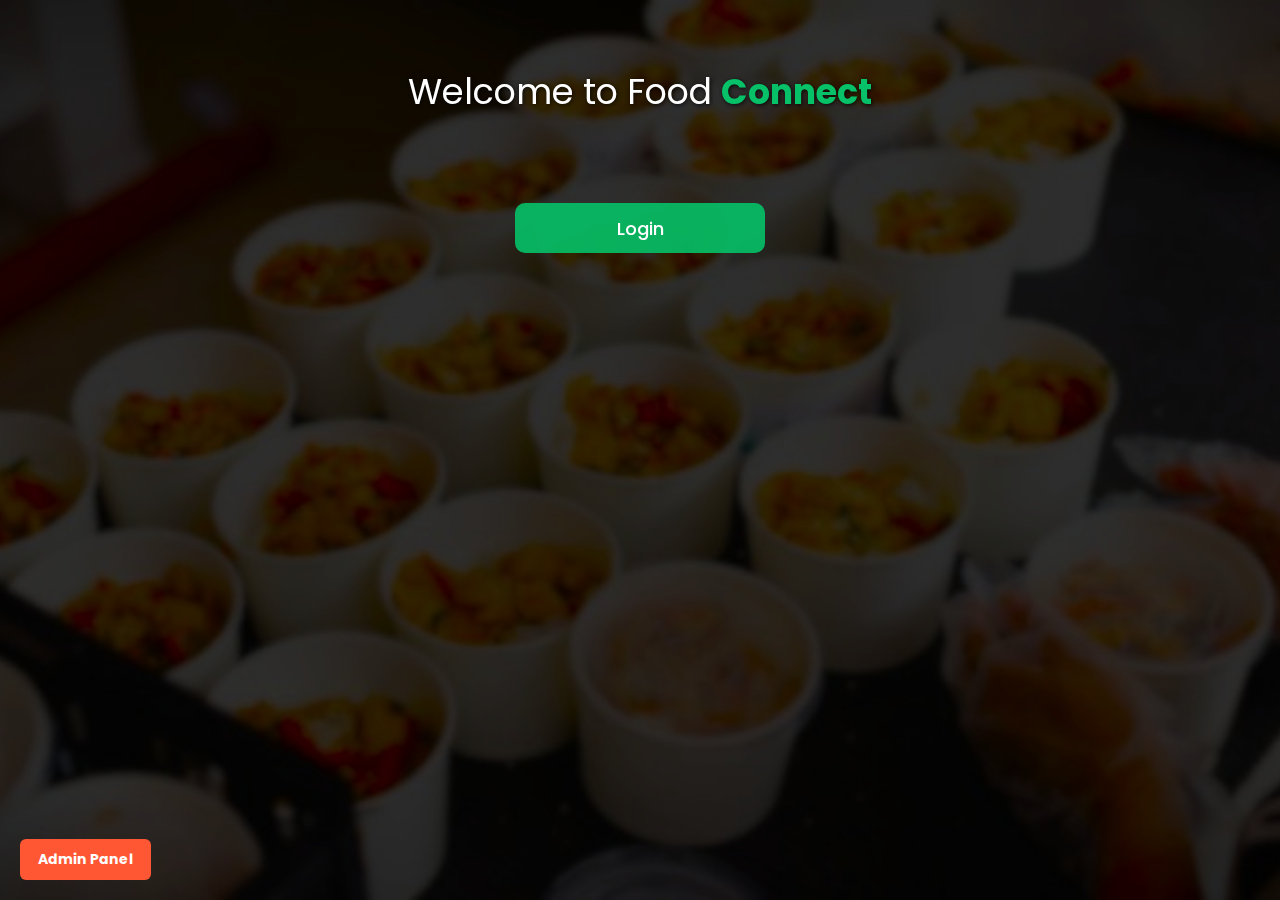
<file: index.html>
<!DOCTYPE html>
<html lang="en">
<head>
    <meta charset="UTF-8">
    <meta http-equiv="X-UA-Compatible" content="IE=edge">
    <meta name="viewport" content="width=device-width, initial-scale=1.0">
    <title>Food Connect - Welcome</title>

    <link rel="stylesheet" href="https://cdnjs.cloudflare.com/ajax/libs/font-awesome/6.3.0/css/all.min.css">
    <style>
        @import url('https://fonts.googleapis.com/css2?family=Poppins:ital,wght@0,200;0,300;0,500;0,700;0,800;1,400;1,600&display=swap');

        body {
            font-family: 'Poppins', sans-serif;
            background: url('img/index.jpg') no-repeat center center fixed;
            background-size: cover;
            margin: 0;
            padding: 0;
            height: 100vh;
            display: flex;
            flex-direction: column;
            justify-content: start;
            align-items: center;
            position: relative;
        }

        /* Dark overlay */
        body::before {
            content: '';
            position: fixed;
            top: 0;
            left: 0;
            height: 100%;
            width: 100%;
            background-color: rgba(0, 0, 0, 0.4);
            z-index: -1;
        }

        .logo {
            padding-top: 30px;
            font-size: 35px;
            text-align: center;
            color: white;
            text-shadow: 1px 1px 4px rgba(0, 0, 0, 0.8);
        }

        .para {
            text-align: center;
            font-size: 30px;
            margin-top: 10px;
        }

        .log {
            display: flex;
            flex-direction: column;
            justify-content: center;
            align-items: center;
            margin-top: 50px;
        }

        .log a,
        .options-container a {
            width: 250px;
            height: 50px;
            background: rgba(6, 193, 103, 0.9);
            color: #fff;
            text-decoration: none;
            font-size: 18px;
            font-weight: 500;
            display: flex;
            justify-content: center;
            align-items: center;
            border-radius: 10px;
            transition: 0.3s;
            margin-bottom: 15px;
            backdrop-filter: blur(2px);
        }

        .log a:hover,
        .options-container a:hover {
            background: rgba(4, 161, 84, 0.95);
            letter-spacing: 1px;
        }

        .options-container {
            display: none;
            flex-direction: column;
            justify-content: center;
            align-items: center;
            margin-top: 20px;
        }

        .admin-btn {
            position: fixed;
            bottom: 20px;
            left: 20px;
            background-color: #FF5733;
            padding: 10px 18px;
            color: white;
            font-size: 14px;
            font-weight: bold;
            border: none;
            border-radius: 6px;
            text-decoration: none;
            transition: 0.3s;
        }

        .admin-btn:hover {
            background-color: #e04e2b;
        }

        @media only screen and (max-width: 768px) {
            .logo {
                font-size: 30px;
                padding: 20px;
            }

            .para {
                font-size: 22px;
            }

            .log a,
            .options-container a {
                width: 200px;
                height: 50px;
                font-size: 16px;
            }

            .admin-btn {
                bottom: 10px;
                left: 10px;
                font-size: 12px;
                padding: 8px 15px;
            }
        }
    </style>
</head>
<body>

    <p class="logo"> Welcome to Food <b style="color: #06C167;">Connect</b></p>

    <div class="log">
        <a href="javascript:void(0);" onclick="showOptions()">Login</a>
    </div>

    <div class="options-container" id="optionsContainer">
        <a href="login.php?type=individual">Individual</a>
        <a href="login.php?type=community">Community Events</a>
        <a href="login.php?type=hotel">Hotels/Parties</a>
        <a href="delivery/deliverylogin.php"><i class="fas fa-truck"></i>&nbsp;Delivery</a>
    </div>

    <a href="admin/signin.php" class="admin-btn">Admin Panel</a>

    <script>
        function showOptions() {
            const optionsContainer = document.getElementById('optionsContainer');
            optionsContainer.style.display = optionsContainer.style.display === 'flex' ? 'none' : 'flex';
        }
    </script>

</body>
</html>
</file>
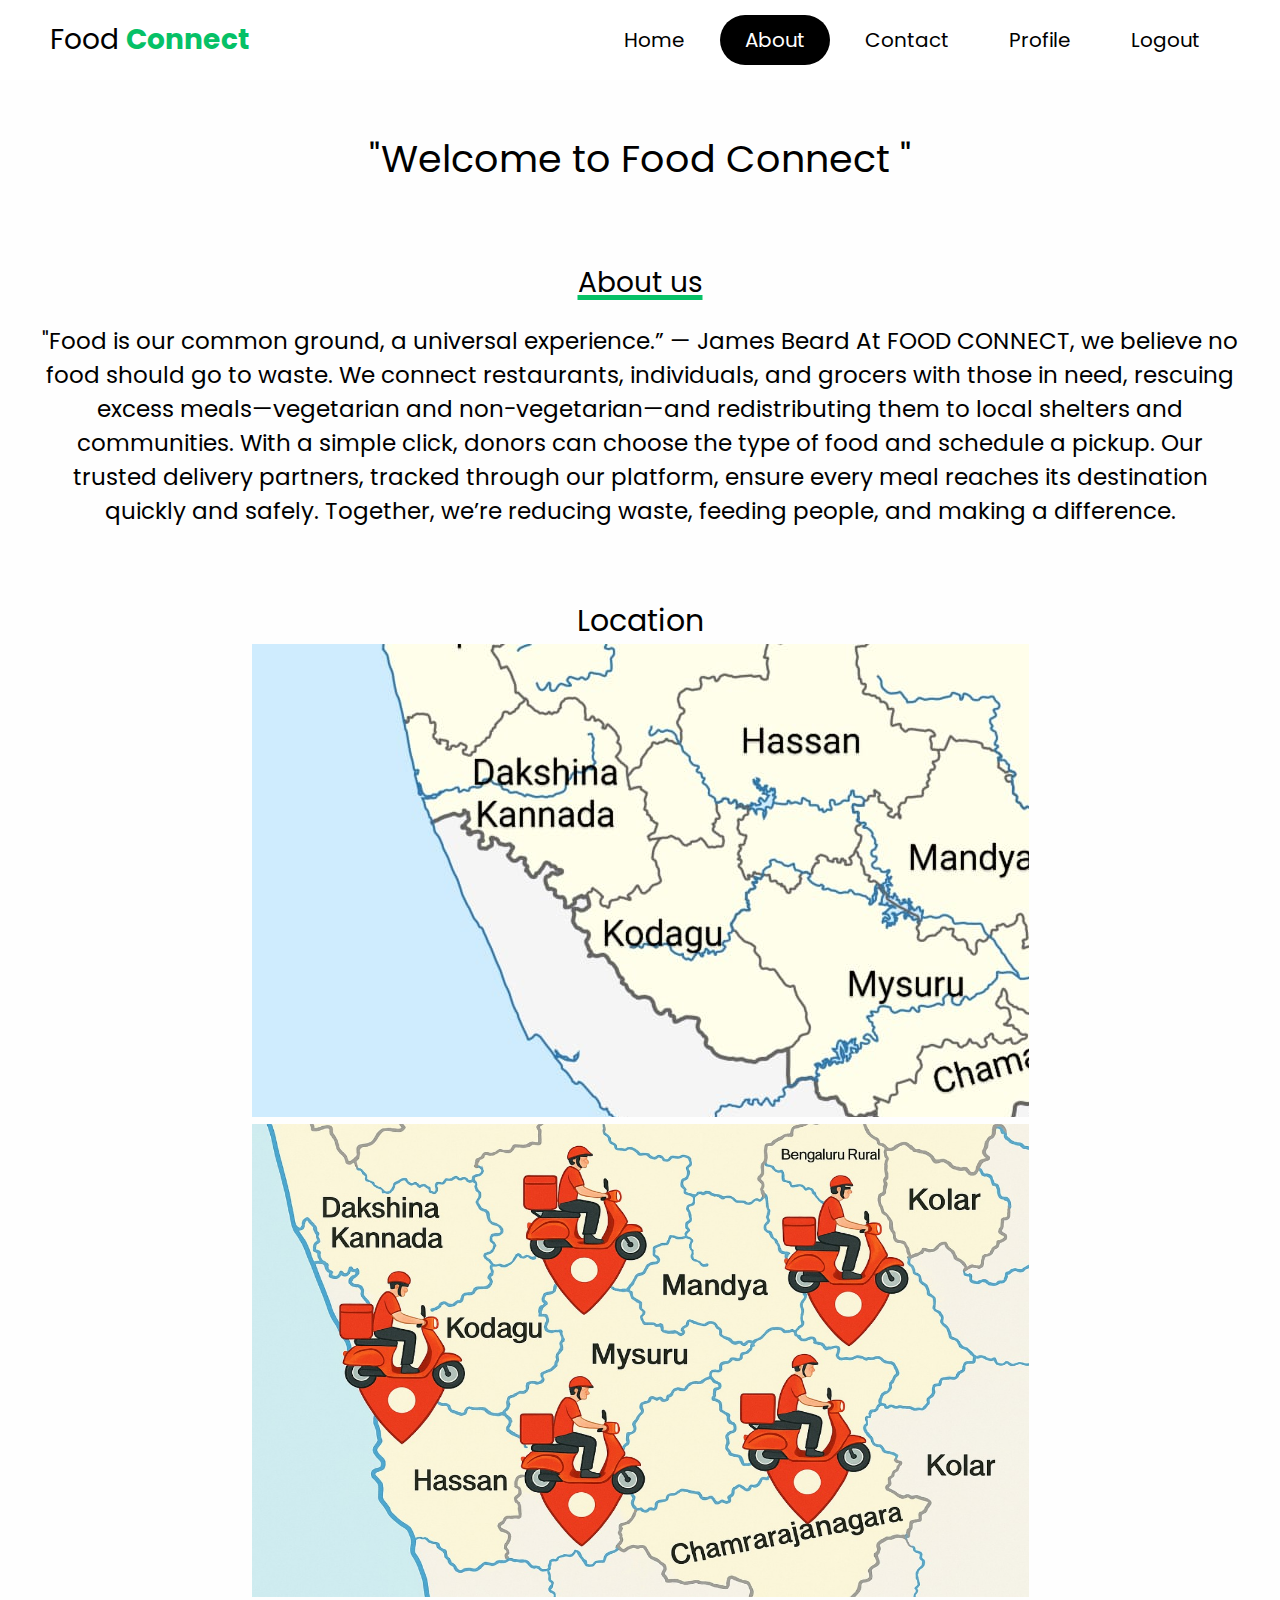
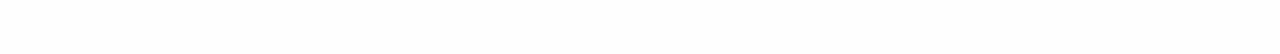
<file: about.html>
<!DOCTYPE html>
<html lang="en">
<head>
    <meta charset="UTF-8">
    <meta http-equiv="X-UA-Compatible" content="IE=edge">
    <meta name="viewport" content="width=device-width, initial-scale=1.0">
    <title>Document</title>
    <link rel="stylesheet" href="home.css">
</head>
<body>
    <header>
        <div class="logo">Food <b style="color: #06C167;">Connect</b></div>
        <div class="hamburger">
            <div class="line"></div>
            <div class="line"></div>
            <div class="line"></div>
        </div>
        <nav class="nav-bar">
            <ul>
                <li><a href="home.php" >Home</a></li>
                <li><a href="#about" class="active" >About</a></li>
                <li><a href="contact.html" >Contact</a></li>
                <li><a href="profile.php" >Profile</a></li>
                <li><a href="logout.php">Logout</a></li>
            </ul>
        </nav>
    </header>
    <script>
        hamburger=document.querySelector(".hamburger");
        hamburger.onclick =function(){
            navBar=document.querySelector(".nav-bar");
            navBar.classList.toggle("active");
        }
    </script>
    <style>
       
        
        .coverc{
          width: 100%;
          height: 400px;
          background:url('img/about3.jpg')no-repeat;
    background-size: cover;
    display: grid;
    place-items:center;
    padding-top: 8rem;
 
        } 
        .title{
          font-size: 38px;
          text-align: center;
          align-items: center; 
        }
       
        .para p{
            font-size: 23px;
            margin-left: 20px;
            margin-right: 20px;
        }
          @media (max-width: 767px) {
            .para p{
               font-size: 16px;
               /* margin-left: 10px; */
              }
            #pptslide{
                height: 200px;
                width: 300px;

            }
            #map{
              height: 200px;
                width: 300px;


            }
            #overview{
              height: 200px;
                width: 300px;
            }
            
        .title{
          font-size: 28px;
          margin: 10px;
          text-align: center;
          align-items: center; 
        }
       

          }
     
    </style>
    <br>
    <br>
    <!-- <section class="coverc">
        
    
    </section> -->
    <p class="title">"Welcome to <u> Food Connect</u> "</p>
    <br>
    <br>
    <br>
        <p class="heading">About us</p>
        <!-- <p  style=" font-size:30px ; text-align: center;" > ABOUT <span>US</span> </p> -->
      
        <!-- <br> -->
      <div class="para">
        <!-- <p>"Welcome to Food Connect, India's largest and most trusted donating platform that connects donors to verified nonprofits. FoodDonate helps you become a ray of hope for people in need. Choose a cause that is close to your heart and join hands with millions of donors like you who aim to make this world a better place."</p> -->
      
        <p>"Food is our common ground, a universal experience.” — James Beard

          At FOOD CONNECT, we believe no food should go to waste. We connect restaurants, individuals, and grocers with those in need, rescuing excess meals—vegetarian and non-vegetarian—and redistributing them to local shelters and communities.

          With a simple click, donors can choose the type of food and schedule a pickup. Our trusted delivery partners, tracked through our platform, ensure every meal reaches its destination quickly and safely.
          
          Together, we’re reducing waste, feeding people, and making a difference.</p>
      </div>
      <br>
 
      
    
      <br>
      


<div class="map"  style="  text-align: center; padding-bottom: 50px;" >
<p  style=" font-size:30px ;" > Location  </p>
<iframe
  src="img/map.jpg"
  width="777"
  height="473"
  style="border:0;"
  allowfullscreen=""
  loading="lazy"
  referrerpolicy="no-referrer-when-downgrade"
  id="map"
></iframe>

<br>

<img
  src="img/map1.jpg"
  width="777"
  height="473"
  style="border:0;"
  alt="Additional location image"
/>

</div>  


     <!-- <p class="heading"> Our Story</p>
     <div class="para">
       <p>Our journey began with a realization that food waste is a significant problem in India. According to a report by the United Nations, India is the world's second-largest food producer, yet it also has one of the highest rates of food waste. This waste has a significant impact on the environment, as well as on food security in the country.</p>
     </div> -->
     <!-- <div class="overview"  style="  text-align: center; padding-bottom: 50px;" >
      <iframe frameborder="no" border="0" marginwidth="0" marginheight="0" width=1400 height=800 src="https://edrawcloudpublicus.s3.amazonaws.com/viewer/self/3094230/share/2023-3-2/1677763924/main.svg" id="overview"></iframe>
     </div> -->
</body>
</html>
</file>
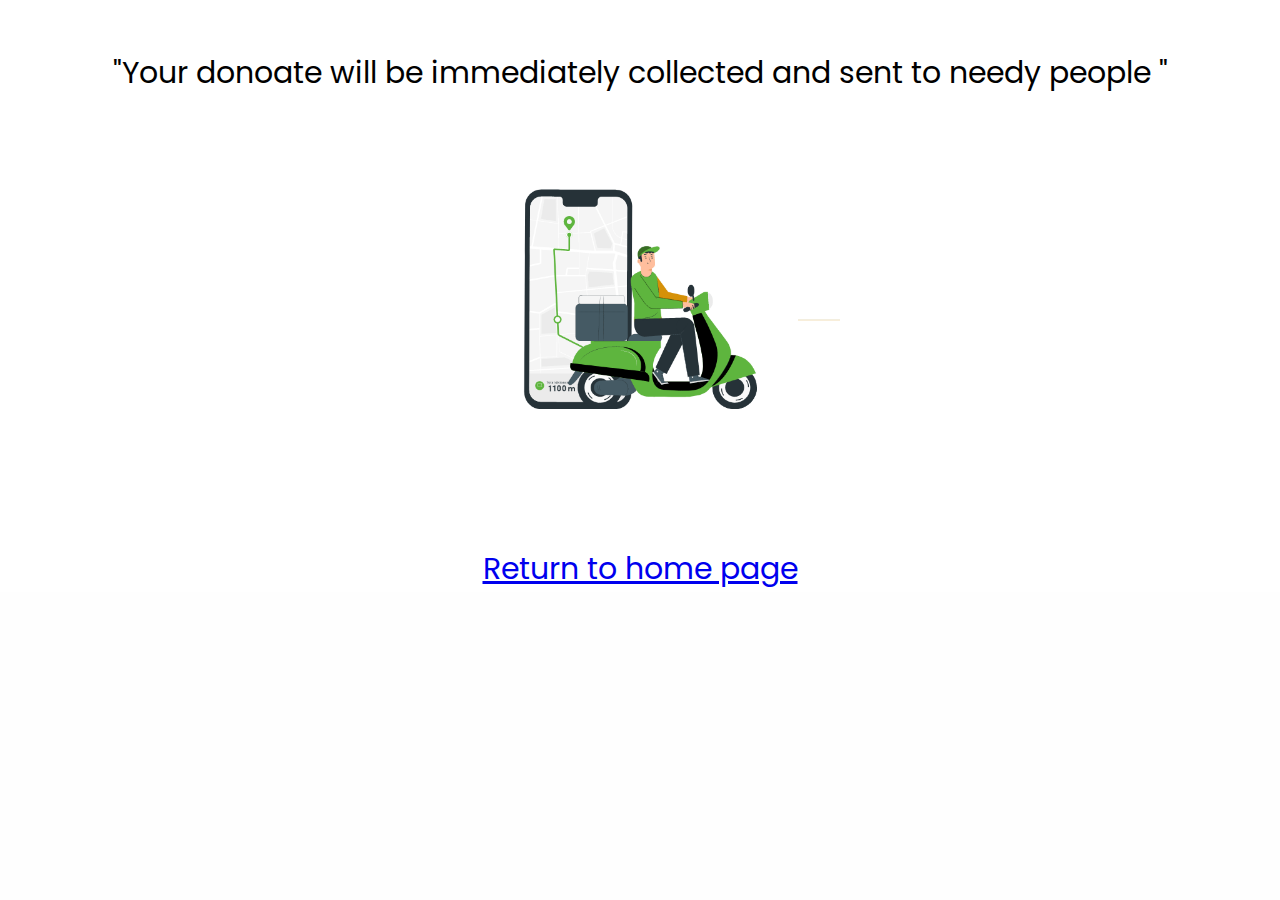
<file: delivery.html>
<!DOCTYPE html>
<html lang="en">
<head>
    <meta charset="UTF-8">
    <meta http-equiv="X-UA-Compatible" content="IE=edge">
    <meta name="viewport" content="width=device-width, initial-scale=1.0">
    <title>Document</title>
    <link rel="stylesheet" href="home.css">
</head>
<body>
    <style>
        .itm{
            background-color: white;
            display: grid;
        }
        .itm img{
            margin-left: auto;
            margin-right: auto;
        }
        p{
            text-align: center; font-size: 30PX;color: black; margin-top: 50px;
        }
        a{
            text-decoration: underline;
        }
        @media (max-width: 767px) {
            /* Add responsive styles here if needed */
        }
    </style>

        <div class="itm" >

            <!-- <p class="heading">We will reach soon</p> -->
            <p>"Your donoate will be immediately collected and sent to needy people "</p>
            <img src="img/delivery.gif" alt="" width="400" height="400"> 
          
            <!-- <p>Thanks for donating <a href="home.php"></a></p> -->
          <p style="text-align: center;"><a href="home.php">Return to home page</a></p>
           
        </div>
        <br>
     
        

   
</body>
</html>
</file>
<file: home.css>
@import url('https://fonts.googleapis.com/css2?family=Poppins:ital,wght@0,200;0,300;0,500;0,700;0,800;1,400;1,600&display=swap');
:root{
  --navcolor:white;
  --navfont:black;
  --green:#06C167;
  --box-shadow:0 .5rem 1rem rgba(0,0,0.1)
}
*{
  
  margin: 0;
  padding: 0;
  list-style: none;
  text-decoration: none;
  /* font-family:sans-serif; */
  box-sizing: border-box;
  font-family: 'Poppins', sans-serif;

}
body{
  background-color: #fefefe;
    /* margin: 0; */
  /* padding: 0; */

}
/* navigation bar  */
header{
  width: 100%;
  height: 80px;
  background-color: var(--navcolor);
  display: flex;
  justify-content: space-between;
  align-items: center;
  padding: 0 100px;
}
.logo{
  font-size: 28px;
  color:var(--navfont);
}
.hamburger{
  display:none;
}
.nav-bar ul{
  display: flex;
}
.nav-bar ul li a{
   display: block;
   color: var(--navfont);
   font-size: 20px ;
   padding:10px 25px;
   border-radius: 50px;
   transition: 0.2s;
   margin: 0 5px;

}
.nav-bar ul li a:hover{
  color: var(--navcolor);
  background-color: var(--navfont);
  border-radius: 50px;
}
.nav-bar ul li a.active{
  color:var(--navcolor);
  background-color: var(--navfont);
  /* border-bottom: 8px solid #06C167; */
 

}
@media only screen and (max-width:1320px){
  header{
    padding:0 50px;
  }
  .banner{
    width: 100%;
    height: 90vh;
    background:url('cover.jpeg')no-repeat;
  background-size: cover;
  display: grid;
  place-items:center;
  padding-top: 8rem;
  }
}
@media only screen and (max-width:1100px){
  header{
    padding:0 30px;
  }
}
@media only screen and (max-width:900px){
  
  .hamburger{
    display: block;
    cursor: pointer;
  }
  .hamburger .line{
    width:30px;
    height: 3px;
    background-color:var(--navfont);
    margin: 6px 0;
  }
  .nav-bar{
    height: 0;
    position: absolute;
    top:80px;
    left: 0;
    right: 0;
    width: 100vw;
    background-color: #06C167;
    transition: 0.2s;
    overflow: hidden;

  }
  .nav-bar.active {
    height: 450px;
    z-index: 10;
  }
 
  .nav-bar ul{
    display: block;
    width:fit-content;
    margin: 80px auto 0 auto;
    text-align: center;
    transition: 0.5s;
    opacity: 0;

  }
  .nav-bar.active ul {
    opacity: 1;

  }
  .nav-bar ul li a{
    margin-bottom: 12px;

  }
  .banner{
    background-image: none;
  }
}
/* nav end */

.banner{
  width: auto;
  height: auto;
  background:url('img/coverimage.jpeg')no-repeat;
  background-size: cover;
  display: grid;
  place-items:center;
  padding-top: 8rem;
}
@media only screen   
and (min-device-width : 1200px)  
  {


    .banner{
      
      align-items: flex-end;
    width: 100%;
     height:80vh;
    background:url('img/coverimage.jpeg')no-repeat;
    background-size: cover;
    display: grid;
    padding-top: 8rem;
    }
    .wrapper{
      padding:20px 40px 20px 40px;
    }
    
  
  }
.content
{
  padding: 20px;
  background-color: #06C167;

  z-index: 0;
}

.content p
{
  
  font-size: 1.1em;
  color:white;
  margin: 20px 0;
  font-weight: 400;
  max-width: 700px;
}
.banner a
{
  display: inline-block;
  font-size: 1em;
  background: #111;
  padding: 10px 30px;
  text-transform: uppercase;
  text-decoration: none;
  font-weight: 500;
  margin-top: 10px;
  color: #fff;
  letter-spacing: 2px;
  transition: 0.2s;
}
.banner a:hover
{
  letter-spacing: 6px;
}
.msg{
  height: 300px;
}


/* footer */
.footer {
  background-color: #414141;
  width: 100%;
  text-align: left;
  font-family: 'Poppins', sans-serif;
  font-weight: bold;
  font-size: 16px;
  padding: 50px;
  margin-top: 50px;
}

.footer .footer-left,
.footer .footer-center,
.footer .footer-right {
  display: inline-block;
  vertical-align: top;
}


/* footer left*/

.footer .footer-left {
  width: 33%;
  padding-right: 15px;
}

.footer .about {
  line-height: 20px;
  color: #ffffff;
  font-size: 13px;
  font-weight: normal;
  margin: 0;
}

.footer .about span {
  display: block;
  color: #ffffff;
  font-size: 14px;
  font-weight: bold;
  margin-bottom: 20px;
}


/* footer center*/

.footer .footer-center {
  width: 30%;

}






.footer .footer-center p {
  display: inline-block;
  color: #ffffff;
  vertical-align: middle;
  margin: 0;
}

.footer .footer-center p span {
  display: block;
  color: #ffffff;
  font-size: 14px;
  font-weight: bold;
  margin-bottom: 20px;
}

.footer .footer-center p a {
  color: #06C167;
  text-decoration: none;
}


/* footer right*/

.footer .footer-right {
  width: 35%;
}

.footer h2 {
  color: #ffffff;
  font-size: 36px;
  font-weight: normal;
  margin: 0;
}

.footer h2 span {
  color: #06C167;
}

.footer .menu {
  color: #ffffff;
  margin: 20px 0 12px;
  padding: 0;
}

.footer .menu a {
  display: inline-block;
  line-height: 1.8;
  text-decoration: none;
  color: inherit;
}

.footer .menu a:hover {
  color: #06C167;
}

.footer .name {
  color: #06C167;
  font-size: 14px;
  font-weight: normal;
  margin: 0;
}
.deli .para{
  font-size: 30px;
  text-align: center;
}
.para{
  font-size: 20px;
  text-align: center;
  padding: 20px;
}

@media (max-width: 767px) {
  /* Removed empty ruleset for .content */
  .deli .para{
    font-size: 23px; 
    text-align: center;
    

  }
  .deli img{
   width: 100%;
   height: 100%;
  }
  
  .footer {
    font-size: 14px;
  }
  .footer .footer-left,
  .footer .footer-center,
  .footer .footer-right {
    display: block;
    width: 100%;
    margin-bottom: 60px;
    text-align: center;
  }
  .sociallist{
  
    padding-left: 60px;
    
  }
  
      

  
}

/* social */
/* Removed empty .sociallist ruleset */
.social
{
  
  position: absolute;
  display: flex;
  justify-content: center;
  align-items: center;
}
.social li
{
  list-style: none;

}
.social li a
{
  display: inline-block;
  filter: invert(1);
  transform: scale(0.5);
  transition: 0.5s;
  
}
.social li a:hover
{
  transform: scale(0.5) translateY(-15px);
}

/* photo */

.photo{
  padding: 20px;
}

.wrapper{
  display: grid;
  grid-template-columns: repeat(auto-fit,minmax(200px,1fr));
  grid-gap: 10px;
  align-items: center;
}
.box{
  overflow: hidden;
  border-radius: 20px;
  
}
.wrapper img{
  width: 100%;
  height: 100%;
  border-radius: 20px;
  transition: 0.5s all  ease-in-out;
}
.wrapper img:hover{
  transform: scale(.9);

}
.heading{
 font-size: 28px;
 text-align: center;
 align-items: center; 
 text-decoration: underline 5px;
 text-decoration-color: #06C167;
}
/* Removed empty ruleset for .heading:hover */
</file>
